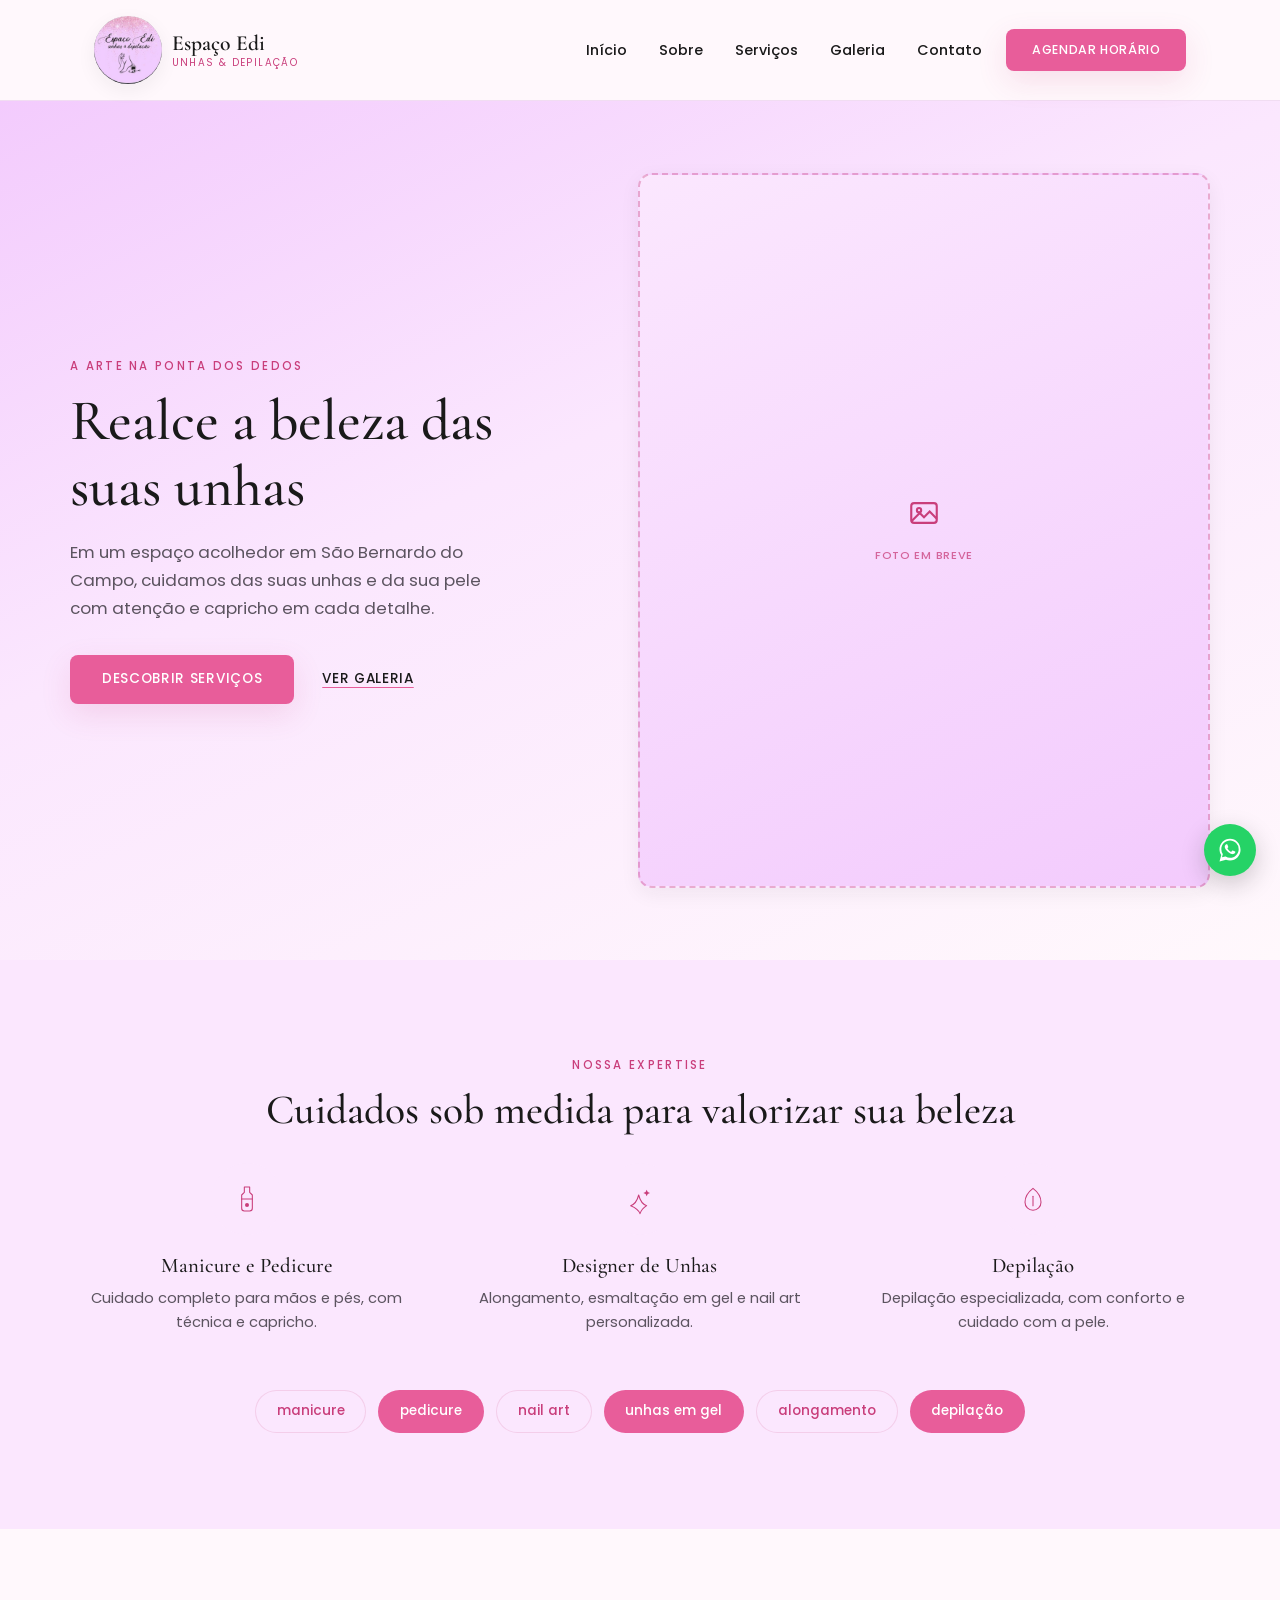
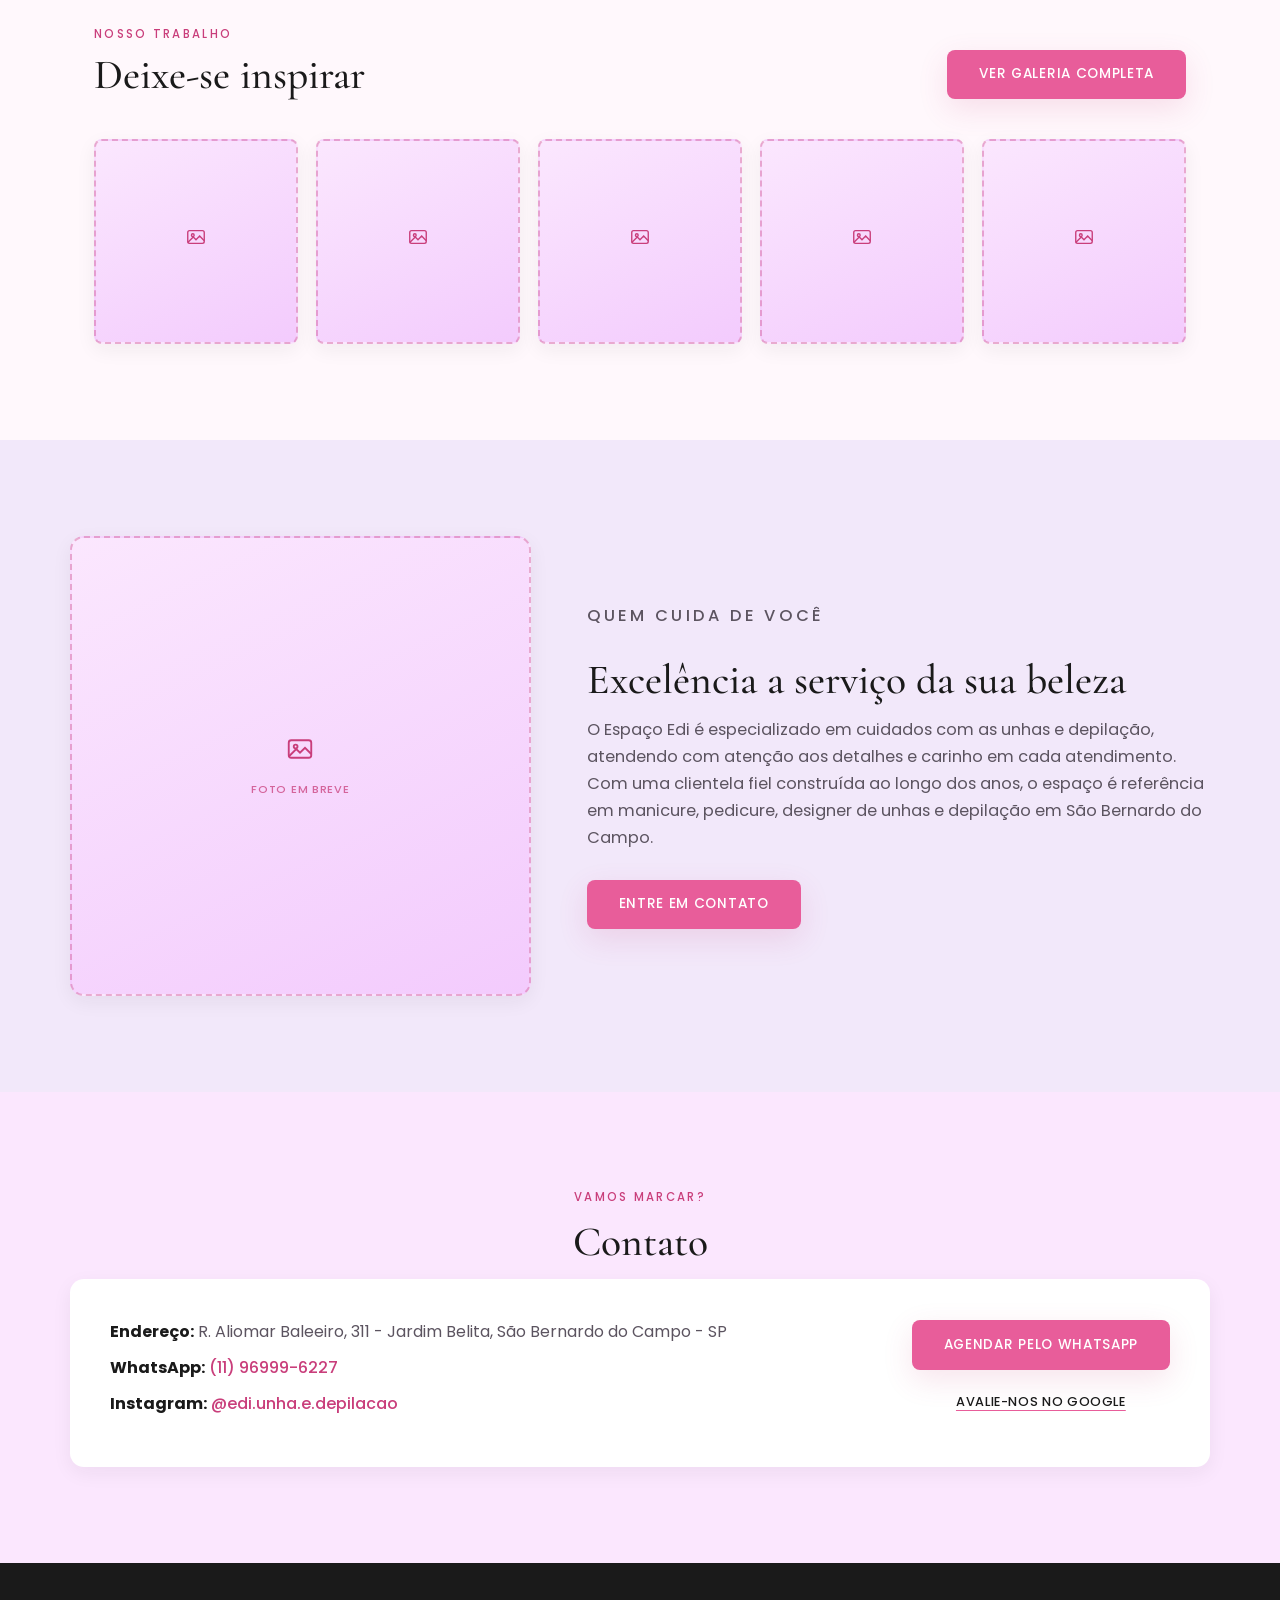
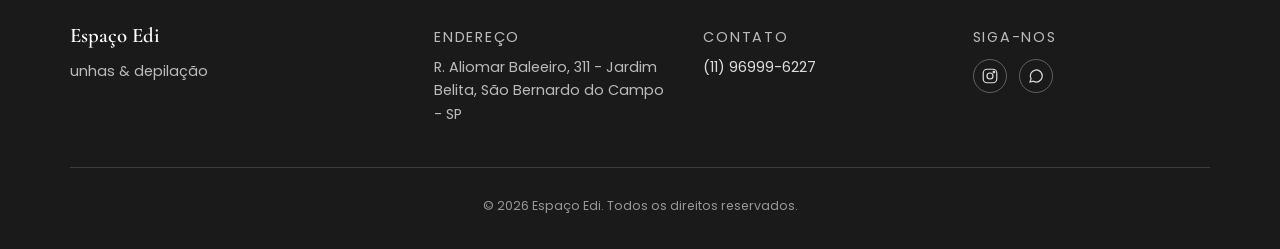
<file: index.html>
<!DOCTYPE html>
<html lang="pt-BR">
<head>
  <meta charset="UTF-8">
  <meta name="viewport" content="width=device-width, initial-scale=1.0">
  <title>Espaço Edi | Unhas e Depilação</title>
  <meta name="description" content="Espaço Edi - Designer de unhas e especialista em depilação em São Bernardo do Campo, SP.">
  <link rel="icon" href="assets/img/logo.png">
  <link rel="preconnect" href="https://fonts.googleapis.com">
  <link rel="preconnect" href="https://fonts.gstatic.com" crossorigin>
  <link href="https://fonts.googleapis.com/css2?family=Cormorant+Garamond:ital,wght@0,400;0,500;0,600;1,500&family=Poppins:wght@300;400;500;600&display=swap" rel="stylesheet">
  <link rel="stylesheet" href="assets/css/style.css">
</head>
<body>

  <header class="site-header">
    <nav class="navbar">
      <a href="#home" class="brand">
        <img src="assets/img/logo.png" alt="Espaço Edi" class="brand-logo">
        <span class="brand-text">
          <span class="brand-name">Espaço Edi</span>
          <span class="brand-caption">unhas &amp; depilação</span>
        </span>
      </a>
      <button class="nav-toggle" aria-label="Abrir menu" aria-expanded="false">
        <span></span><span></span><span></span>
      </button>
      <ul class="nav-links">
        <li><a href="#home">Início</a></li>
        <li><a href="#about">Sobre</a></li>
        <li><a href="#services">Serviços</a></li>
        <li><a href="#gallery">Galeria</a></li>
        <li><a href="#contact">Contato</a></li>
      </ul>
      <a href="https://wa.me/5511969996227" target="_blank" rel="noopener" class="btn btn-primary btn-header">Agendar horário</a>
    </nav>
  </header>

  <main>

    <section id="home" class="hero">
      <div class="hero-inner">
        <div class="hero-content">
          <p class="eyebrow eyebrow-left">a arte na ponta dos dedos</p>
          <h1>Realce a beleza das suas unhas</h1>
          <p class="hero-text">Em um espaço acolhedor em São Bernardo do Campo, cuidamos das suas unhas e da sua pele com atenção e capricho em cada detalhe.</p>
          <div class="hero-actions">
            <a href="#services" class="btn btn-primary">Descobrir serviços</a>
            <a href="#gallery" class="btn btn-text">Ver galeria</a>
          </div>
        </div>

        <div class="hero-visual">
          <div class="photo-placeholder placeholder-hero">
            <span class="placeholder-icon" aria-hidden="true">
              <svg viewBox="0 0 24 24" width="34" height="34" fill="none" stroke="currentColor" stroke-width="1.5"><rect x="3" y="5" width="18" height="14" rx="2"/><circle cx="8.5" cy="10" r="1.5"/><path d="M21 16l-5-5-4 4-3-3-6 6"/></svg>
            </span>
            <span class="placeholder-label">foto em breve</span>
          </div>
        </div>
      </div>
    </section>

    <section id="services" class="reveal">
      <div class="services">
      <p class="eyebrow">nossa expertise</p>
      <h2>Cuidados sob medida para valorizar sua beleza</h2>
      <div class="services-row">
        <article class="service-item">
          <span class="service-icon" aria-hidden="true">
            <svg viewBox="0 0 48 48" fill="none" xmlns="http://www.w3.org/2000/svg">
              <path d="M20 6h8v8l4 4v20a4 4 0 0 1-4 4h-8a4 4 0 0 1-4-4V18l4-4V6Z" stroke="currentColor" stroke-width="1.6" stroke-linejoin="round"/>
              <path d="M16 24h16" stroke="currentColor" stroke-width="1.6" stroke-linecap="round"/>
              <circle cx="24" cy="33" r="3" fill="currentColor"/>
            </svg>
          </span>
          <h3>Manicure e Pedicure</h3>
          <p>Cuidado completo para mãos e pés, com técnica e capricho.</p>
        </article>
        <article class="service-item">
          <span class="service-icon" aria-hidden="true">
            <svg viewBox="0 0 48 48" fill="none" xmlns="http://www.w3.org/2000/svg">
              <path d="M10 34c6-2 10-8 12-16 2 8 6 14 12 16-6 4-9 9-10 12-1-3-4-8-14-12Z" stroke="currentColor" stroke-width="1.6" stroke-linejoin="round"/>
              <path d="M34 10l1.6 3.4L39 15l-3.4 1.6L34 20l-1.6-3.4L29 15l3.4-1.6L34 10Z" fill="currentColor"/>
            </svg>
          </span>
          <h3>Designer de Unhas</h3>
          <p>Alongamento, esmaltação em gel e nail art personalizada.</p>
        </article>
        <article class="service-item">
          <span class="service-icon" aria-hidden="true">
            <svg viewBox="0 0 48 48" fill="none" xmlns="http://www.w3.org/2000/svg">
              <path d="M24 8c8 6 12 14 12 21a12 12 0 0 1-24 0c0-7 4-15 12-21Z" stroke="currentColor" stroke-width="1.6" stroke-linejoin="round"/>
              <path d="M24 20v14" stroke="currentColor" stroke-width="1.6" stroke-linecap="round"/>
            </svg>
          </span>
          <h3>Depilação</h3>
          <p>Depilação especializada, com conforto e cuidado com a pele.</p>
        </article>
      </div>

      <div class="technique-strip">
        <span class="technique-pill">manicure</span>
        <span class="technique-pill technique-pill-accent">pedicure</span>
        <span class="technique-pill">nail art</span>
        <span class="technique-pill technique-pill-accent">unhas em gel</span>
        <span class="technique-pill">alongamento</span>
        <span class="technique-pill technique-pill-accent">depilação</span>
      </div>
      </div>
    </section>

    <section id="gallery" class="gallery-preview reveal">
      <div class="section-heading-row">
        <div>
          <p class="eyebrow eyebrow-left">nosso trabalho</p>
          <h2>Deixe-se inspirar</h2>
        </div>
        <a href="galeria.html" class="btn btn-primary">Ver galeria completa</a>
      </div>
      <div class="gallery-grid" id="gallery-preview-grid">
        <div class="photo-placeholder placeholder-tile"><span class="placeholder-icon" aria-hidden="true"><svg viewBox="0 0 24 24" width="22" height="22" fill="none" stroke="currentColor" stroke-width="1.5"><rect x="3" y="5" width="18" height="14" rx="2"/><circle cx="8.5" cy="10" r="1.5"/><path d="M21 16l-5-5-4 4-3-3-6 6"/></svg></span></div>
        <div class="photo-placeholder placeholder-tile"><span class="placeholder-icon" aria-hidden="true"><svg viewBox="0 0 24 24" width="22" height="22" fill="none" stroke="currentColor" stroke-width="1.5"><rect x="3" y="5" width="18" height="14" rx="2"/><circle cx="8.5" cy="10" r="1.5"/><path d="M21 16l-5-5-4 4-3-3-6 6"/></svg></span></div>
        <div class="photo-placeholder placeholder-tile"><span class="placeholder-icon" aria-hidden="true"><svg viewBox="0 0 24 24" width="22" height="22" fill="none" stroke="currentColor" stroke-width="1.5"><rect x="3" y="5" width="18" height="14" rx="2"/><circle cx="8.5" cy="10" r="1.5"/><path d="M21 16l-5-5-4 4-3-3-6 6"/></svg></span></div>
        <div class="photo-placeholder placeholder-tile"><span class="placeholder-icon" aria-hidden="true"><svg viewBox="0 0 24 24" width="22" height="22" fill="none" stroke="currentColor" stroke-width="1.5"><rect x="3" y="5" width="18" height="14" rx="2"/><circle cx="8.5" cy="10" r="1.5"/><path d="M21 16l-5-5-4 4-3-3-6 6"/></svg></span></div>
        <div class="photo-placeholder placeholder-tile"><span class="placeholder-icon" aria-hidden="true"><svg viewBox="0 0 24 24" width="22" height="22" fill="none" stroke="currentColor" stroke-width="1.5"><rect x="3" y="5" width="18" height="14" rx="2"/><circle cx="8.5" cy="10" r="1.5"/><path d="M21 16l-5-5-4 4-3-3-6 6"/></svg></span></div>
      </div>
    </section>

    <section id="about" class="reveal">
      <div class="about">
      <div class="about-grid">
        <div class="about-photo">
          <div class="photo-placeholder placeholder-square">
            <span class="placeholder-icon" aria-hidden="true">
              <svg viewBox="0 0 24 24" width="30" height="30" fill="none" stroke="currentColor" stroke-width="1.5"><rect x="3" y="5" width="18" height="14" rx="2"/><circle cx="8.5" cy="10" r="1.5"/><path d="M21 16l-5-5-4 4-3-3-6 6"/></svg>
            </span>
            <span class="placeholder-label">foto em breve</span>
          </div>
        </div>
        <div class="about-text">
          <p class="eyebrow eyebrow-left">quem cuida de você</p>
          <h2>Excelência a serviço da sua beleza</h2>
          <p>
            O Espaço Edi é especializado em cuidados com as unhas e depilação, atendendo com
            atenção aos detalhes e carinho em cada atendimento. Com uma clientela fiel construída
            ao longo dos anos, o espaço é referência em manicure, pedicure, designer de unhas e
            depilação em São Bernardo do Campo.
          </p>
          <a href="#contact" class="btn btn-primary">Entre em contato</a>
        </div>
      </div>
      </div>
    </section>

    <section id="contact" class="reveal">
      <div class="contact">
      <p class="eyebrow">vamos marcar?</p>
      <h2>Contato</h2>
      <div class="contact-grid">
        <div class="contact-info">
          <p><strong>Endereço:</strong> R. Aliomar Baleeiro, 311 - Jardim Belita, São Bernardo do Campo - SP</p>
          <p>
            <strong>WhatsApp:</strong>
            <a href="https://wa.me/5511969996227" target="_blank" rel="noopener">(11) 96999-6227</a>
          </p>
          <p>
            <strong>Instagram:</strong>
            <a href="https://www.instagram.com/edi.unha.e.depilacao/" target="_blank" rel="noopener">@edi.unha.e.depilacao</a>
          </p>
        </div>
        <div class="contact-ctas">
          <a href="https://wa.me/5511969996227" target="_blank" rel="noopener" class="btn btn-primary btn-whatsapp">
            Agendar pelo WhatsApp
          </a>
          <a href="https://www.google.com/maps?cid=12990037290484123852" target="_blank" rel="noopener" class="btn btn-text btn-google">
            Avalie-nos no Google
          </a>
        </div>
      </div>
      </div>
    </section>

  </main>

  <footer class="site-footer">
    <div class="footer-grid">
      <div class="footer-col">
        <span class="footer-logo">Espaço Edi</span>
        <p>unhas &amp; depilação</p>
      </div>
      <div class="footer-col">
        <p class="footer-label">Endereço</p>
        <p>R. Aliomar Baleeiro, 311 - Jardim Belita, São Bernardo do Campo - SP</p>
      </div>
      <div class="footer-col">
        <p class="footer-label">Contato</p>
        <p><a href="https://wa.me/5511969996227" target="_blank" rel="noopener">(11) 96999-6227</a></p>
      </div>
      <div class="footer-col">
        <p class="footer-label">Siga-nos</p>
        <div class="footer-social">
          <a href="https://www.instagram.com/edi.unha.e.depilacao/" target="_blank" rel="noopener" aria-label="Instagram">
            <svg viewBox="0 0 24 24" width="18" height="18" fill="none" stroke="currentColor" stroke-width="1.6"><rect x="3" y="3" width="18" height="18" rx="5"/><circle cx="12" cy="12" r="4"/><circle cx="17.2" cy="6.8" r="1"/></svg>
          </a>
          <a href="https://wa.me/5511969996227" target="_blank" rel="noopener" aria-label="WhatsApp">
            <svg viewBox="0 0 24 24" width="18" height="18" fill="none" stroke="currentColor" stroke-width="1.6"><path d="M4 20l1.4-4.2A8 8 0 1 1 8.6 19L4 20Z"/></svg>
          </a>
        </div>
      </div>
    </div>
    <p class="footer-copy">&copy; <span id="current-year"></span> Espaço Edi. Todos os direitos reservados.</p>
  </footer>

  <a href="https://wa.me/5511969996227" target="_blank" rel="noopener" class="float-btn float-whatsapp" aria-label="Falar no WhatsApp">
    <svg viewBox="0 0 32 32" width="28" height="28" fill="currentColor"><path d="M16.02 3C9.4 3 4 8.4 4 15.02c0 2.5.73 4.83 2 6.78L4 29l7.39-1.94a11.9 11.9 0 0 0 4.63.94h.01c6.62 0 12.02-5.4 12.02-12.02C28.05 8.4 22.65 3 16.02 3Zm0 21.9h-.01a9.87 9.87 0 0 1-5.03-1.38l-.36-.21-3.79 1 1.01-3.7-.24-.38a9.85 9.85 0 0 1-1.5-5.21c0-5.46 4.44-9.9 9.92-9.9 2.65 0 5.14 1.03 7.01 2.9a9.83 9.83 0 0 1 2.9 6.99c0 5.46-4.44 9.89-9.91 9.89Zm5.43-7.41c-.3-.15-1.76-.87-2.03-.97-.27-.1-.47-.15-.67.15-.2.3-.77.97-.94 1.17-.17.2-.35.22-.65.07-.3-.15-1.25-.46-2.38-1.47-.88-.78-1.47-1.75-1.65-2.05-.17-.3-.02-.46.13-.61.13-.13.3-.35.45-.52.15-.17.2-.3.3-.5.1-.2.05-.37-.02-.52-.07-.15-.67-1.62-.92-2.22-.24-.58-.49-.5-.67-.51-.17-.01-.37-.01-.57-.01-.2 0-.52.07-.79.37-.27.3-1.04 1.02-1.04 2.48s1.06 2.88 1.21 3.08c.15.2 2.09 3.2 5.08 4.48.71.31 1.26.49 1.69.63.71.23 1.36.19 1.87.12.57-.09 1.76-.72 2.01-1.41.25-.7.25-1.29.17-1.41-.07-.13-.27-.2-.57-.35Z"/></svg>
  </a>
  <button type="button" class="float-btn float-top" id="scroll-top-btn" aria-label="Voltar ao topo">
    <svg viewBox="0 0 24 24" width="20" height="20" fill="none" stroke="currentColor" stroke-width="2" stroke-linecap="round" stroke-linejoin="round"><path d="M18 15l-6-6-6 6"/></svg>
  </button>

  <script src="assets/js/script.js"></script>
</body>
</html>
</file>
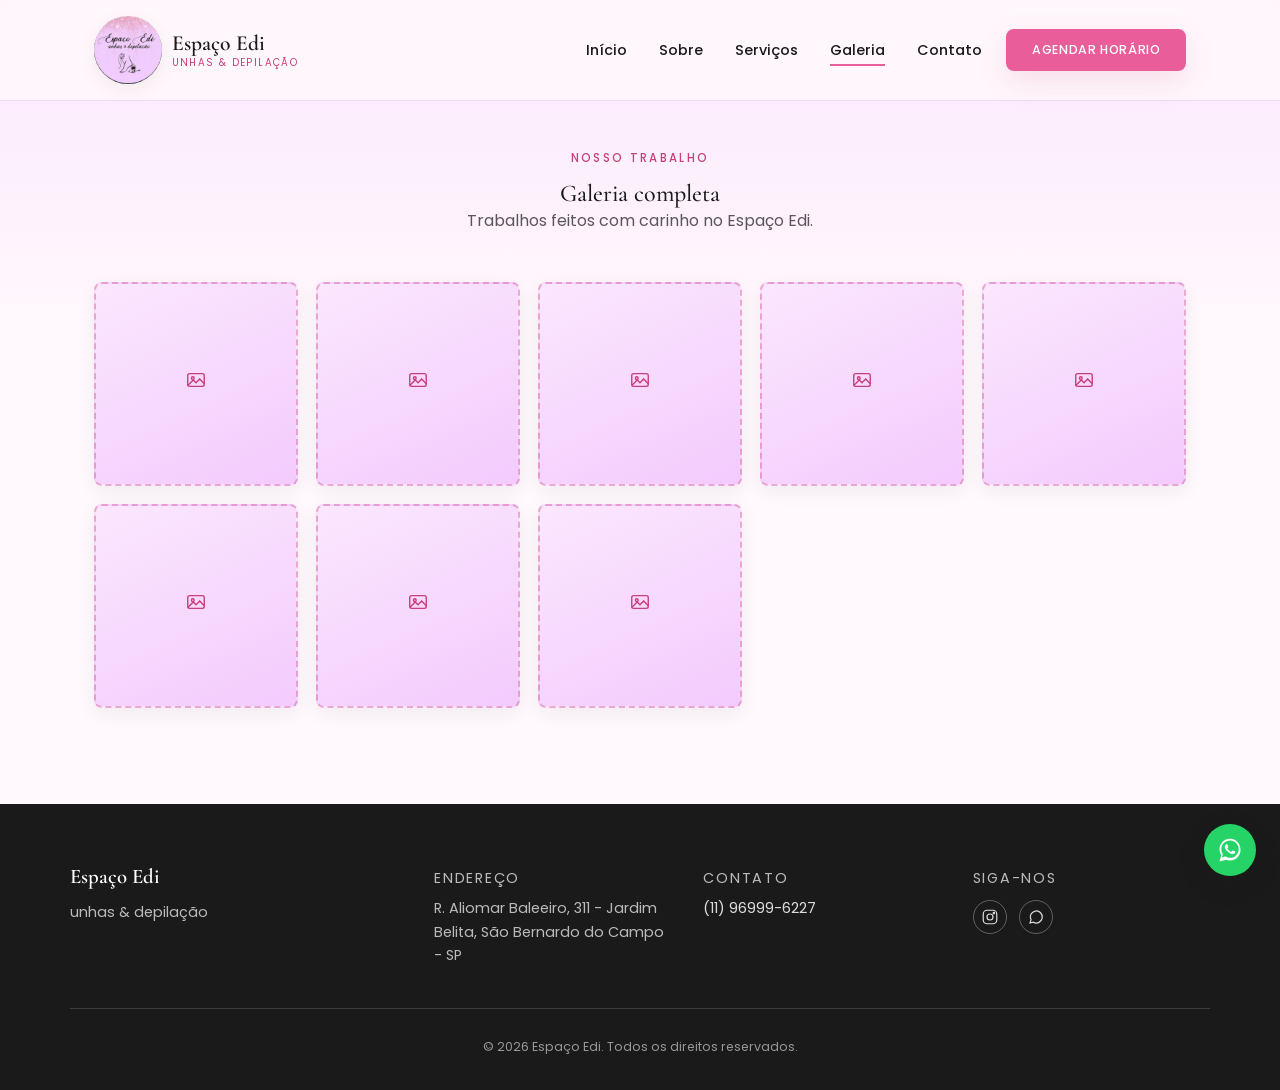
<file: galeria.html>
<!DOCTYPE html>
<html lang="pt-BR">
<head>
  <meta charset="UTF-8">
  <meta name="viewport" content="width=device-width, initial-scale=1.0">
  <title>Galeria | Espaço Edi</title>
  <link rel="icon" href="assets/img/logo.png">
  <link rel="preconnect" href="https://fonts.googleapis.com">
  <link rel="preconnect" href="https://fonts.gstatic.com" crossorigin>
  <link href="https://fonts.googleapis.com/css2?family=Cormorant+Garamond:ital,wght@0,400;0,500;0,600;1,500&family=Poppins:wght@300;400;500;600&display=swap" rel="stylesheet">
  <link rel="stylesheet" href="assets/css/style.css">
</head>
<body class="page-gallery">

  <header class="site-header">
    <nav class="navbar">
      <a href="index.html" class="brand">
        <img src="assets/img/logo.png" alt="Espaço Edi" class="brand-logo">
        <span class="brand-text">
          <span class="brand-name">Espaço Edi</span>
          <span class="brand-caption">unhas &amp; depilação</span>
        </span>
      </a>
      <button class="nav-toggle" aria-label="Abrir menu" aria-expanded="false">
        <span></span><span></span><span></span>
      </button>
      <ul class="nav-links">
        <li><a href="index.html#home">Início</a></li>
        <li><a href="index.html#about">Sobre</a></li>
        <li><a href="index.html#services">Serviços</a></li>
        <li><a href="galeria.html" class="active">Galeria</a></li>
        <li><a href="index.html#contact">Contato</a></li>
      </ul>
      <a href="https://wa.me/5511969996227" target="_blank" rel="noopener" class="btn btn-primary btn-header">Agendar horário</a>
    </nav>
  </header>

  <main>
    <section class="gallery-full reveal">
      <p class="eyebrow">nosso trabalho</p>
      <h1>Galeria completa</h1>
      <p>Trabalhos feitos com carinho no Espaço Edi.</p>
      <div class="gallery-grid" id="gallery-full-grid">
        <div class="photo-placeholder placeholder-tile"><span class="placeholder-icon" aria-hidden="true"><svg viewBox="0 0 24 24" width="22" height="22" fill="none" stroke="currentColor" stroke-width="1.5"><rect x="3" y="5" width="18" height="14" rx="2"/><circle cx="8.5" cy="10" r="1.5"/><path d="M21 16l-5-5-4 4-3-3-6 6"/></svg></span></div>
<div class="photo-placeholder placeholder-tile"><span class="placeholder-icon" aria-hidden="true"><svg viewBox="0 0 24 24" width="22" height="22" fill="none" stroke="currentColor" stroke-width="1.5"><rect x="3" y="5" width="18" height="14" rx="2"/><circle cx="8.5" cy="10" r="1.5"/><path d="M21 16l-5-5-4 4-3-3-6 6"/></svg></span></div>
<div class="photo-placeholder placeholder-tile"><span class="placeholder-icon" aria-hidden="true"><svg viewBox="0 0 24 24" width="22" height="22" fill="none" stroke="currentColor" stroke-width="1.5"><rect x="3" y="5" width="18" height="14" rx="2"/><circle cx="8.5" cy="10" r="1.5"/><path d="M21 16l-5-5-4 4-3-3-6 6"/></svg></span></div>
<div class="photo-placeholder placeholder-tile"><span class="placeholder-icon" aria-hidden="true"><svg viewBox="0 0 24 24" width="22" height="22" fill="none" stroke="currentColor" stroke-width="1.5"><rect x="3" y="5" width="18" height="14" rx="2"/><circle cx="8.5" cy="10" r="1.5"/><path d="M21 16l-5-5-4 4-3-3-6 6"/></svg></span></div>
<div class="photo-placeholder placeholder-tile"><span class="placeholder-icon" aria-hidden="true"><svg viewBox="0 0 24 24" width="22" height="22" fill="none" stroke="currentColor" stroke-width="1.5"><rect x="3" y="5" width="18" height="14" rx="2"/><circle cx="8.5" cy="10" r="1.5"/><path d="M21 16l-5-5-4 4-3-3-6 6"/></svg></span></div>
<div class="photo-placeholder placeholder-tile"><span class="placeholder-icon" aria-hidden="true"><svg viewBox="0 0 24 24" width="22" height="22" fill="none" stroke="currentColor" stroke-width="1.5"><rect x="3" y="5" width="18" height="14" rx="2"/><circle cx="8.5" cy="10" r="1.5"/><path d="M21 16l-5-5-4 4-3-3-6 6"/></svg></span></div>
<div class="photo-placeholder placeholder-tile"><span class="placeholder-icon" aria-hidden="true"><svg viewBox="0 0 24 24" width="22" height="22" fill="none" stroke="currentColor" stroke-width="1.5"><rect x="3" y="5" width="18" height="14" rx="2"/><circle cx="8.5" cy="10" r="1.5"/><path d="M21 16l-5-5-4 4-3-3-6 6"/></svg></span></div>
<div class="photo-placeholder placeholder-tile"><span class="placeholder-icon" aria-hidden="true"><svg viewBox="0 0 24 24" width="22" height="22" fill="none" stroke="currentColor" stroke-width="1.5"><rect x="3" y="5" width="18" height="14" rx="2"/><circle cx="8.5" cy="10" r="1.5"/><path d="M21 16l-5-5-4 4-3-3-6 6"/></svg></span></div>
      </div>
    </section>
  </main>

  <footer class="site-footer">
    <div class="footer-grid">
      <div class="footer-col">
        <span class="footer-logo">Espaço Edi</span>
        <p>unhas &amp; depilação</p>
      </div>
      <div class="footer-col">
        <p class="footer-label">Endereço</p>
        <p>R. Aliomar Baleeiro, 311 - Jardim Belita, São Bernardo do Campo - SP</p>
      </div>
      <div class="footer-col">
        <p class="footer-label">Contato</p>
        <p><a href="https://wa.me/5511969996227" target="_blank" rel="noopener">(11) 96999-6227</a></p>
      </div>
      <div class="footer-col">
        <p class="footer-label">Siga-nos</p>
        <div class="footer-social">
          <a href="https://www.instagram.com/edi.unha.e.depilacao/" target="_blank" rel="noopener" aria-label="Instagram">
            <svg viewBox="0 0 24 24" width="18" height="18" fill="none" stroke="currentColor" stroke-width="1.6"><rect x="3" y="3" width="18" height="18" rx="5"/><circle cx="12" cy="12" r="4"/><circle cx="17.2" cy="6.8" r="1"/></svg>
          </a>
          <a href="https://wa.me/5511969996227" target="_blank" rel="noopener" aria-label="WhatsApp">
            <svg viewBox="0 0 24 24" width="18" height="18" fill="none" stroke="currentColor" stroke-width="1.6"><path d="M4 20l1.4-4.2A8 8 0 1 1 8.6 19L4 20Z"/></svg>
          </a>
        </div>
      </div>
    </div>
    <p class="footer-copy">&copy; <span id="current-year"></span> Espaço Edi. Todos os direitos reservados.</p>
  </footer>

  <a href="https://wa.me/5511969996227" target="_blank" rel="noopener" class="float-btn float-whatsapp" aria-label="Falar no WhatsApp">
    <svg viewBox="0 0 32 32" width="28" height="28" fill="currentColor"><path d="M16.02 3C9.4 3 4 8.4 4 15.02c0 2.5.73 4.83 2 6.78L4 29l7.39-1.94a11.9 11.9 0 0 0 4.63.94h.01c6.62 0 12.02-5.4 12.02-12.02C28.05 8.4 22.65 3 16.02 3Zm0 21.9h-.01a9.87 9.87 0 0 1-5.03-1.38l-.36-.21-3.79 1 1.01-3.7-.24-.38a9.85 9.85 0 0 1-1.5-5.21c0-5.46 4.44-9.9 9.92-9.9 2.65 0 5.14 1.03 7.01 2.9a9.83 9.83 0 0 1 2.9 6.99c0 5.46-4.44 9.89-9.91 9.89Zm5.43-7.41c-.3-.15-1.76-.87-2.03-.97-.27-.1-.47-.15-.67.15-.2.3-.77.97-.94 1.17-.17.2-.35.22-.65.07-.3-.15-1.25-.46-2.38-1.47-.88-.78-1.47-1.75-1.65-2.05-.17-.3-.02-.46.13-.61.13-.13.3-.35.45-.52.15-.17.2-.3.3-.5.1-.2.05-.37-.02-.52-.07-.15-.67-1.62-.92-2.22-.24-.58-.49-.5-.67-.51-.17-.01-.37-.01-.57-.01-.2 0-.52.07-.79.37-.27.3-1.04 1.02-1.04 2.48s1.06 2.88 1.21 3.08c.15.2 2.09 3.2 5.08 4.48.71.31 1.26.49 1.69.63.71.23 1.36.19 1.87.12.57-.09 1.76-.72 2.01-1.41.25-.7.25-1.29.17-1.41-.07-.13-.27-.2-.57-.35Z"/></svg>
  </a>
  <button type="button" class="float-btn float-top" id="scroll-top-btn" aria-label="Voltar ao topo">
    <svg viewBox="0 0 24 24" width="20" height="20" fill="none" stroke="currentColor" stroke-width="2" stroke-linecap="round" stroke-linejoin="round"><path d="M18 15l-6-6-6 6"/></svg>
  </button>

  <script src="assets/js/script.js"></script>
</body>
</html>
</file>
<file: assets/css/style.css>
/* Cores e variáveis */
:root {
  --color-primary: #F3CBFD;
  --color-primary-soft: #FBE7FE;
  --color-accent: #E85D9A;
  --color-accent-dark: #C93E7B;
  --color-support: #D6A8E0;
  --color-support-soft: #F2E8FA;
  --color-text: #1A1A1A;
  --color-text-soft: #5C5460;
  --color-base: #FFF8FC;
  --color-white: #FFFFFF;

  --font-heading: 'Cormorant Garamond', serif;
  --font-body: 'Poppins', sans-serif;

  --radius-sm: 8px;
  --radius-md: 14px;
  --radius-pill: 999px;

  --shadow-soft: 0 10px 30px rgba(201, 62, 123, 0.14);
  --shadow-card: 0 6px 20px rgba(26, 26, 26, 0.06);

  --container-width: 1140px;
}

/* Reset */
* { box-sizing: border-box; margin: 0; padding: 0; }
html { scroll-behavior: smooth; }

body {
  font-family: var(--font-body);
  color: var(--color-text);
  background: var(--color-base);
  line-height: 1.65;
  -webkit-font-smoothing: antialiased;
  overflow-x: hidden;
}

img { max-width: 100%; display: block; }
a { text-decoration: none; color: inherit; }
ul { list-style: none; }
h1, h2, h3 { font-family: var(--font-heading); line-height: 1.15; font-weight: 500; }

section { padding: 6rem 1.5rem; position: relative; }

.about, .services, .gallery-preview, .contact, .gallery-full {
  max-width: var(--container-width);
  margin: 0 auto;
}

.eyebrow {
  display: block;
  text-align: center;
  text-transform: uppercase;
  letter-spacing: 0.2em;
  font-size: 0.72rem;
  font-weight: 500;
  color: var(--color-accent-dark);
  margin-bottom: 0.75rem;
}
.eyebrow-left { text-align: left; }

section h2 {
  font-size: 2.6rem;
  text-align: center;
  color: var(--color-text);
  margin-bottom: 0.75rem;
}

section > p:not(.eyebrow) {
  text-align: center;
  color: var(--color-text-soft);
  max-width: 560px;
  margin: 0 auto 3rem;
}

/* Reveal on scroll */
.reveal { opacity: 0; transform: translateY(28px); transition: opacity 0.7s ease, transform 0.7s ease; }
.reveal.is-visible { opacity: 1; transform: none; }

/* Buttons */
.btn {
  display: inline-block;
  padding: 0.85rem 2rem;
  border-radius: var(--radius-sm);
  font-weight: 500;
  font-size: 0.85rem;
  letter-spacing: 0.05em;
  text-transform: uppercase;
  transition: transform 0.2s ease, box-shadow 0.2s ease, background 0.2s ease, opacity 0.2s ease;
  cursor: pointer;
  border: none;
}

.btn-primary {
  background: var(--color-accent);
  color: var(--color-white);
  box-shadow: var(--shadow-soft);
}
.btn-primary:hover { background: var(--color-accent-dark); transform: translateY(-2px); }

.btn-text {
  padding: 0.85rem 0;
  background: none;
  color: var(--color-text);
  text-decoration: underline;
  text-underline-offset: 4px;
  text-decoration-color: var(--color-accent);
}
.btn-text:hover { color: var(--color-accent-dark); }

.btn-header { padding: 0.7rem 1.6rem; font-size: 0.78rem; }

.btn-whatsapp { display: inline-flex; align-items: center; gap: 0.5rem; }

/* Header / Navbar */
.site-header {
  position: sticky;
  top: 0;
  z-index: 100;
  background: rgba(255, 248, 252, 0.92);
  backdrop-filter: blur(8px);
  border-bottom: 1px solid rgba(214, 168, 224, 0.35);
}

.navbar {
  max-width: var(--container-width);
  margin: 0 auto;
  padding: 1rem 1.5rem;
  display: flex;
  align-items: center;
  justify-content: space-between;
  gap: 1.5rem;
}

.brand { display: flex; align-items: center; gap: 0.6rem; }

.brand-logo {
  width: 68px;
  height: 68px;
  border-radius: 50%;
  object-fit: cover;
  box-shadow: var(--shadow-card);
}

.brand-text { display: flex; flex-direction: column; line-height: 1.2; }
.brand-name {
  font-family: var(--font-heading);
  font-size: 1.35rem;
  font-weight: 600;
  color: var(--color-text);
}
.brand-caption {
  font-size: 0.62rem;
  letter-spacing: 0.14em;
  text-transform: uppercase;
  color: var(--color-accent-dark);
}

.nav-links { display: flex; gap: 2rem; margin-left: auto; }

.nav-links a {
  font-size: 0.9rem;
  font-weight: 500;
  color: var(--color-text);
  position: relative;
  padding: 0.25rem 0;
}
.nav-links a::after {
  content: '';
  position: absolute;
  left: 0; bottom: -2px;
  width: 0; height: 2px;
  background: var(--color-accent);
  transition: width 0.25s ease;
}
.nav-links a:hover::after, .nav-links a.active::after { width: 100%; }

.nav-toggle {
  display: none;
  flex-direction: column;
  gap: 5px;
  background: none;
  border: none;
  cursor: pointer;
  padding: 0.4rem;
}
.nav-toggle span { width: 26px; height: 2px; background: var(--color-text); border-radius: 2px; transition: transform 0.25s ease, opacity 0.25s ease; }
.nav-toggle.is-open span:nth-child(1) { transform: translateY(7px) rotate(45deg); }
.nav-toggle.is-open span:nth-child(2) { opacity: 0; }
.nav-toggle.is-open span:nth-child(3) { transform: translateY(-7px) rotate(-45deg); }

/* Hero */
.hero {
  padding: 4.5rem 1.5rem;
  background: linear-gradient(155deg, var(--color-primary) 0%, var(--color-primary-soft) 42%, var(--color-base) 100%);
}

.hero-inner {
  max-width: var(--container-width);
  margin: 0 auto;
  display: grid;
  grid-template-columns: 1fr 1.1fr;
  align-items: center;
  gap: 3rem;
  min-height: 70vh;
}

.hero-content h1 {
  font-size: clamp(2.4rem, 5vw, 3.6rem);
  color: var(--color-text);
  margin-bottom: 1.2rem;
}

.hero-text {
  color: var(--color-text-soft);
  margin-bottom: 2rem;
  font-size: 1.05rem;
  max-width: 440px;
}

.hero-actions { display: flex; align-items: center; gap: 1.75rem; flex-wrap: wrap; }

.hero-visual { position: relative; }

.placeholder-hero { width: 100%; aspect-ratio: 4 / 5; border-radius: var(--radius-md); }

/* Photo placeholders (shared) */
.photo-placeholder {
  display: flex;
  flex-direction: column;
  align-items: center;
  justify-content: center;
  gap: 0.5rem;
  background: linear-gradient(155deg, var(--color-primary-soft), var(--color-primary));
  border: 2px dashed rgba(201, 62, 123, 0.35);
  color: var(--color-accent-dark);
  border-radius: var(--radius-md);
  box-shadow: var(--shadow-card);
}
.placeholder-label {
  font-size: 0.7rem;
  font-weight: 500;
  letter-spacing: 0.06em;
  text-transform: uppercase;
  opacity: 0.75;
}
.placeholder-square { width: 100%; aspect-ratio: 1 / 1; }
.placeholder-tile { width: 100%; aspect-ratio: 1 / 1; border-radius: var(--radius-sm); }

/* Services */
#services {
  background: var(--color-primary-soft);
}

.services-row {
  display: grid;
  grid-template-columns: repeat(3, 1fr);
  gap: 2.5rem;
  text-align: center;
  padding-top: 1rem;
}

.service-icon {
  display: inline-flex;
  align-items: center;
  justify-content: center;
  width: 72px;
  height: 72px;
  border-radius: 50%;
  background: var(--color-primary-soft);
  color: var(--color-accent-dark);
  margin-bottom: 1.2rem;
}
.service-icon svg { width: 32px; height: 32px; }

.service-item h3 { font-size: 1.3rem; color: var(--color-text); margin-bottom: 0.5rem; }
.service-item p { color: var(--color-text-soft); font-size: 0.92rem; }

.technique-strip {
  display: flex;
  flex-wrap: wrap;
  justify-content: center;
  gap: 0.75rem;
  margin-top: 3.5rem;
}
.technique-pill {
  padding: 0.55rem 1.3rem;
  border-radius: var(--radius-pill);
  background: var(--color-primary-soft);
  color: var(--color-accent-dark);
  font-size: 0.85rem;
  font-weight: 500;
  border: 1px solid rgba(201, 62, 123, 0.15);
}
.technique-pill-accent { background: var(--color-accent); color: var(--color-white); border-color: transparent; }

/* Gallery */
.section-heading-row {
  display: flex;
  align-items: flex-end;
  justify-content: space-between;
  gap: 1.5rem;
  margin-bottom: 2.5rem;
}
.section-heading-row h2 { text-align: left; margin-bottom: 0; }
.section-heading-row .eyebrow { margin-bottom: 0.5rem; }

.gallery-grid {
  display: grid;
  grid-template-columns: repeat(auto-fill, minmax(190px, 1fr));
  gap: 1.1rem;
}
.gallery-grid img {
  width: 100%; aspect-ratio: 1 / 1; object-fit: cover;
  border-radius: var(--radius-sm); box-shadow: var(--shadow-card);
  transition: transform 0.3s ease;
}
.gallery-grid img:hover { transform: scale(1.03); }

.gallery-full { padding-top: 3rem; text-align: center; }
.page-gallery { background: linear-gradient(180deg, var(--color-primary-soft) 0%, var(--color-base) 320px); }
.gallery-full .gallery-grid { margin-top: 2.5rem; text-align: left; }

/* About */
#about {
  background: var(--color-support-soft);
}

.about-grid {
  display: grid;
  grid-template-columns: 0.85fr 1.15fr;
  align-items: center;
  gap: 3.5rem;
}
.about-text { text-align: left; }
.about-text h2 { text-align: left; }
.about-text p { text-align: left; color: var(--color-text-soft); font-size: 1.02rem; margin-bottom: 1.75rem; max-width: none; }

/* Contact */
#contact {
  background: var(--color-primary-soft);
}

.contact-grid {
  display: grid;
  grid-template-columns: 1fr auto;
  align-items: center;
  gap: 2rem;
  background: var(--color-white);
  padding: 2.5rem;
  border-radius: var(--radius-md);
  box-shadow: var(--shadow-card);
}

.contact-ctas {
  display: flex;
  flex-direction: column;
  align-items: center;
  gap: 0.5rem;
}

.btn-google {
  display: inline-flex;
  align-items: center;
  gap: 0.4rem;
  font-size: 0.8rem;
}
.contact-info p { margin-bottom: 0.6rem; color: var(--color-text-soft); }
.contact-info strong { color: var(--color-text); }
.contact-info a { color: var(--color-accent-dark); font-weight: 500; }
.contact-info a:hover { text-decoration: underline; }

/* Footer */
.site-footer { background: var(--color-text); color: var(--color-white); padding: 3.5rem 1.5rem 2rem; }

.footer-grid {
  max-width: var(--container-width);
  margin: 0 auto 2.5rem;
  display: grid;
  grid-template-columns: 1.4fr 1fr 1fr 1fr;
  gap: 2rem;
}
.footer-col p { color: rgba(255,255,255,0.7); font-size: 0.9rem; margin-top: 0.4rem; }
.footer-col a { color: rgba(255,255,255,0.85); }
.footer-col a:hover { color: var(--color-primary); }
.footer-logo { font-family: var(--font-heading); font-size: 1.3rem; font-weight: 600; }
.footer-label { text-transform: uppercase; letter-spacing: 0.12em; font-size: 0.7rem; color: var(--color-primary); }
.footer-social { display: flex; gap: 0.75rem; margin-top: 0.6rem; }
.footer-social a {
  width: 34px; height: 34px;
  display: inline-flex; align-items: center; justify-content: center;
  border: 1px solid rgba(255,255,255,0.3);
  border-radius: 50%;
  transition: background 0.2s ease, transform 0.2s ease;
}
.footer-social a:hover { background: var(--color-accent); transform: translateY(-2px); }

.footer-copy {
  max-width: var(--container-width);
  margin: 0 auto;
  padding-top: 1.75rem;
  border-top: 1px solid rgba(255,255,255,0.15);
  font-size: 0.78rem;
  color: rgba(255,255,255,0.55);
  text-align: center;
}

/* Responsive */
@media (max-width: 900px) {
  .hero-inner { grid-template-columns: 1fr; min-height: auto; text-align: center; }
  .hero-content h1, .hero-text { margin-left: auto; margin-right: auto; }
  .hero-content .eyebrow-left { text-align: center; }
  .hero-actions { justify-content: center; }
  .hero-visual { order: -1; margin-bottom: 1rem; }
  .placeholder-hero { max-width: 380px; margin: 0 auto; }

  .about-grid { grid-template-columns: 1fr; text-align: center; }
  .about-text, .about-text h2, .about-text p { text-align: center; }
  .about-text .eyebrow-left { text-align: center; }
  .about-photo { max-width: 320px; margin: 0 auto; }

  .section-heading-row { flex-direction: column; align-items: center; text-align: center; }
  .section-heading-row h2 { text-align: center; }
  .section-heading-row .eyebrow { text-align: center; }

  .footer-grid { grid-template-columns: 1fr 1fr; }
}

@media (max-width: 768px) {
  .nav-links {
    position: absolute; top: 100%; left: 0; right: 0;
    background: var(--color-base);
    flex-direction: column; align-items: center; gap: 0;
    max-height: 0; overflow: hidden;
    transition: max-height 0.3s ease;
    border-bottom: 1px solid rgba(214, 168, 224, 0.35);
  }
  .nav-links.is-open { max-height: 320px; }
  .nav-links li { width: 100%; text-align: center; }
  .nav-links a { display: block; padding: 1rem; }
  .nav-toggle { display: flex; }
  .btn-header { display: none; }

  .services-row { grid-template-columns: 1fr; }

  .contact-grid { grid-template-columns: 1fr; text-align: center; }

  .footer-grid { grid-template-columns: 1fr; text-align: center; }
  .footer-social { justify-content: center; }

  section { padding: 4rem 1.25rem; }
}


/* Floating buttons (WhatsApp / Scroll to top) */
.float-btn {
  position: fixed;
  right: 1.5rem;
  width: 52px;
  height: 52px;
  border-radius: 50%;
  display: flex;
  align-items: center;
  justify-content: center;
  box-shadow: 0 8px 24px rgba(26, 26, 26, 0.22);
  z-index: 200;
  border: none;
  cursor: pointer;
  transition: transform 0.2s ease, opacity 0.25s ease, box-shadow 0.2s ease;
}

.float-whatsapp {
  bottom: 1.5rem;
  background: #25D366;
  color: var(--color-white);
}
.float-whatsapp:hover { transform: translateY(-3px) scale(1.05); box-shadow: 0 10px 28px rgba(37, 211, 102, 0.4); }

.float-top {
  bottom: 5.5rem;
  background: var(--color-white);
  color: var(--color-accent-dark);
  border: 1px solid rgba(201, 62, 123, 0.2);
  opacity: 0;
  pointer-events: none;
  transform: translateY(10px);
}
.float-top.is-visible { opacity: 1; pointer-events: auto; transform: translateY(0); }
.float-top:hover { background: var(--color-accent); color: var(--color-white); transform: translateY(-3px); }

@media (max-width: 600px) {
  .float-btn { width: 46px; height: 46px; right: 1rem; }
  .float-whatsapp { bottom: 1rem; }
  .float-top { bottom: 4.5rem; }
}
</file>
